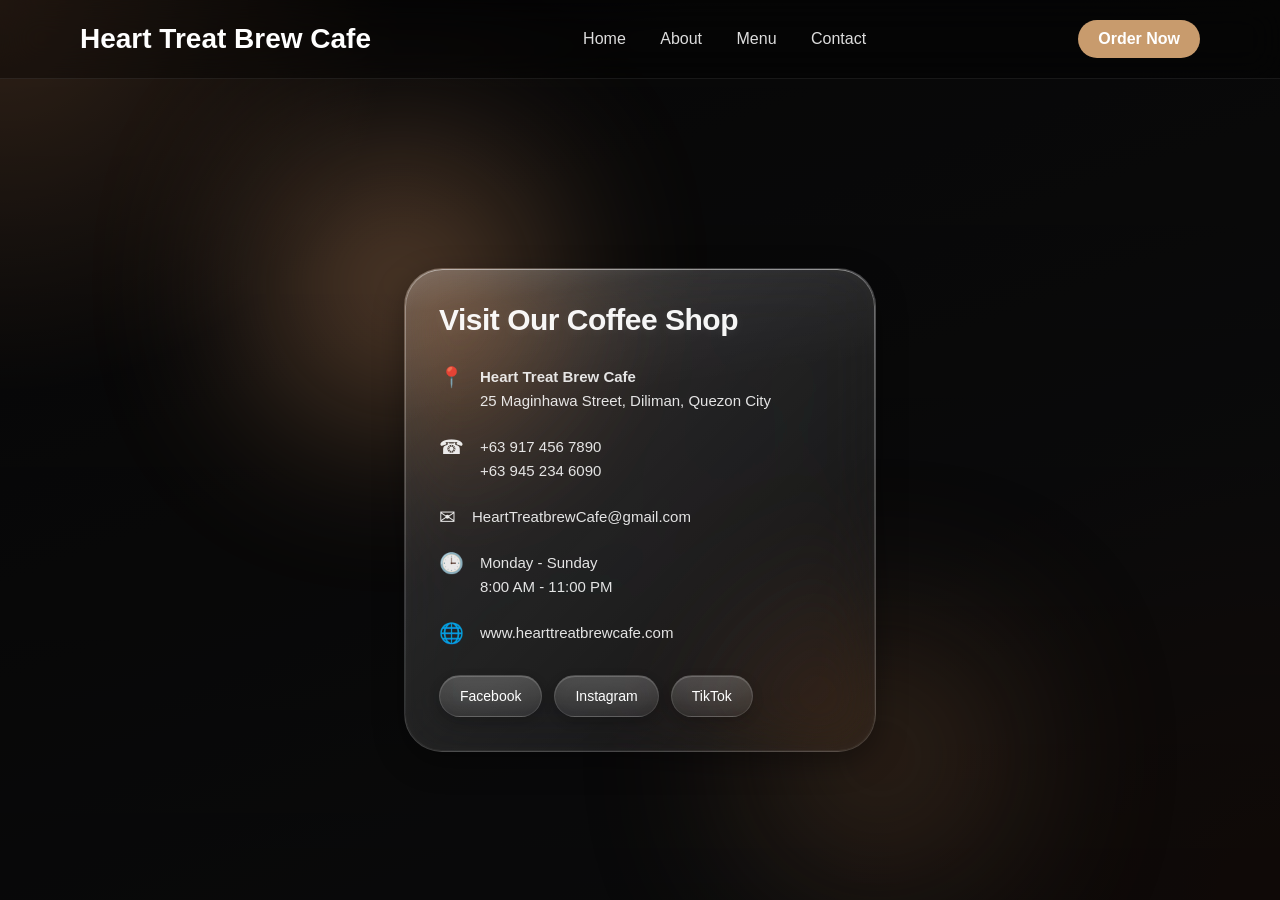
<file: contact.html>
<body>
<!-- BACKGROUND VIDEO -->
<video autoplay muted loop playsinline id="bg-video">
  <source src="YTDown_YouTube_Coffee-shop-promo-video-Sony-a7III-with-_Media_bNbada12iM_001_1080p.mp4" type="video/mp4">
</video>
<div id="loader">
  <div class="spinner"></div>
  <p>Loading...</p>
</div>
<!-- NAVBAR -->
<header>
  <h2>Heart Treat Brew Cafe</h2>

  <nav>
    <a href="index.html">Home</a>
    <a href="about.html">About</a>
    <a href="menu.html">Menu</a>
    <a href="Contact.html">Contact</a>
  </nav>

  <a href="ordernow.html" class="btn">Order Now</a>
</header>

<div class="ios26-wrapper">

  <!-- AMBIENT LIGHT -->
  <div class="ambient ambient-1"></div>
  <div class="ambient ambient-2"></div>

  <!-- IOS 26 GLASS PANEL -->
  <div class="ios26-card">

    <!-- SPECULAR HIGHLIGHT -->
    <div class="specular"></div>

    <!-- NOISE -->
    <div class="noise"></div>

    <h3>Visit Our Coffee Shop</h3>

    <div class="row">
      <span>📍</span>
      <div>
        <p class="title">Heart Treat Brew Cafe</p>
        <p>25 Maginhawa Street, Diliman, Quezon City</p>
      </div>
    </div>

    <div class="row">
      <span>☎</span>
      <div>
        <p>+63 917 456 7890</p>
        <p>+63 945 234 6090</p>
      </div>
    </div>

    <div class="row">
      <span>✉</span>
      <div>
        <p>HeartTreatbrewCafe@gmail.com</p>
      </div>
    </div>

    <div class="row">
      <span>🕒</span>
      <div>
        <p>Monday - Sunday</p>
        <p>8:00 AM - 11:00 PM</p>
      </div>
    </div>

    <div class="row">
      <span>🌐</span>
      <div>
        <p>www.hearttreatbrewcafe.com</p>
      </div>
    </div>

    <!-- IOS STYLE BUTTONS -->
    <div class="socials">
      <a href="https://www.facebook.com/profile.php?id=61574501753547&sk=following">Facebook</a>
      <a href="#">Instagram</a>
      <a href="#">TikTok</a>
    </div>

  </div>
</div>

<style>
/* ===== NAVBAR ===== */

header{
    position:fixed;
    top:0;
    left:0;
    width:100%;

    display:flex;
    justify-content:space-between;
    align-items:center;

    padding:20px 80px;

    background:rgba(0,0,0,0.35);

    backdrop-filter:blur(18px);
    -webkit-backdrop-filter:blur(18px);

    border-bottom:1px solid rgba(255,255,255,0.08);

    z-index:9999;
    
}

header h2{
    color:white;
    font-size:28px;
    font-weight:700;
}

nav a{
    margin:0 15px;

    text-decoration:none;

    color:#ddd;

    font-weight:500;

    transition:.3s;
}

nav a:hover{
    color:#c89b6d;
}

/* BUTTON */

.btn{
    padding:10px 20px;
    background:#c89b6d;
    color:white;

    border-radius:30px;
    text-decoration:none;

    font-weight:600;

    transition:.3s ease;

    border:none;
}

.btn:hover{
    background:#a87e55;
    transform:translateY(-2px);
}

/* MOBILE */

@media(max-width:900px){

    header{
        flex-direction:column;
        gap:15px;
        padding:20px;
    }

    nav{
        display:flex;
        flex-wrap:wrap;
        justify-content:center;
    }

}
/* ===== IOS 26 LIQUID GLASS ===== */

*{
    margin:0;
    padding:0;
    box-sizing:border-box;
}

body{
    min-height:100vh;
    display:flex;
    justify-content:center;
    align-items:center;
    padding-top:120px;
    overflow:hidden;
    font-family:-apple-system,BlinkMacSystemFont,
    "SF Pro Display","Poppins",sans-serif;

    background:
    radial-gradient(circle at top left,
    #6f4e37 0%,
    transparent 25%),

    radial-gradient(circle at bottom right,
    #2d1b14 0%,
    transparent 30%),

    linear-gradient(
    160deg,
    #0f0f10,
    #161617,
    #1f2023
    );

    color:white;
}

/* ===== WRAPPER ===== */

.ios26-wrapper{
    position:relative;
    width:100%;
    max-width:520px;
    padding:24px;
}

/* ===== FLOATING LIGHT BLOBS ===== */

.ambient{
    position:absolute;
    border-radius:50%;
    filter:blur(100px);
    opacity:.45;
    z-index:0;
}

.ambient-1{
    width:240px;
    height:240px;
    background:#ffb37a;

    top:-80px;
    left:-100px;
}

.ambient-2{
    width:220px;
    height:220px;
    background:#8b5e3c;

    right:-90px;
    bottom:-90px;
}

/* ===== MAIN GLASS ===== */

.ios26-card{

    position:relative;
    z-index:2;

    padding:34px;

    border-radius:38px;

    overflow:hidden;

    /* IOS LIQUID GLASS */
    background:
    linear-gradient(
        135deg,
        rgba(255,255,255,0.16),
        rgba(255,255,255,0.03)
    );

    backdrop-filter:
    blur(32px)
    saturate(180%)
    brightness(1.15);

    -webkit-backdrop-filter:
    blur(32px)
    saturate(180%)
    brightness(1.15);

    border:
    1px solid rgba(255,255,255,0.14);

    box-shadow:
    0 10px 30px rgba(0,0,0,.35),

    inset 0 1px 0 rgba(255,255,255,.22),

    inset 0 -1px 0 rgba(255,255,255,.04),

    inset 0 0 18px rgba(255,255,255,.03);

    transition:.4s ease;
}
/* LOADER OVERLAY */
#loader {
  position: fixed;
  inset: 0;
  background: rgba(0,0,0,0.9);
  display: flex;
  flex-direction: column;
  justify-content: center;
  align-items: center;
  z-index: 9999;

  opacity: 0;
  visibility: hidden;
  transition: 0.3s ease;
}

/* SHOW LOADER */
#loader.show {
  opacity: 1;
  visibility: visible;
}

/* SPINNER */
.spinner {
  width: 60px;
  height: 60px;
  border: 5px solid rgba(255,255,255,0.2);
  border-top: 5px solid #c89b6d;
  border-radius: 50%;
  animation: spin 1s linear infinite;
  margin-bottom: 15px;
}

@keyframes spin {
  to { transform: rotate(360deg); }
}

#loader p {
  color: #fff;
  font-size: 14px;
  letter-spacing: 1px;
}

/* ===== REAL IOS DEPTH ===== */

.ios26-card::before{
    content:'';

    position:absolute;
    inset:0;

    border-radius:38px;

    padding:1px;

    background:
    linear-gradient(
    180deg,
    rgba(255,255,255,.35),
    rgba(255,255,255,.02)
    );

    -webkit-mask:
    linear-gradient(#fff 0 0) content-box,
    linear-gradient(#fff 0 0);

    -webkit-mask-composite:xor;
            mask-composite:exclude;

    pointer-events:none;
}

/* ===== SPECULAR LIGHT ===== */

.specular{
    position:absolute;

    top:-120px;
    left:-40px;

    width:180%;
    height:220px;

    background:
    linear-gradient(
    to bottom,
    rgba(255,255,255,.35),
    rgba(255,255,255,.06),
    transparent
    );

    transform:rotate(-8deg);

    opacity:.9;

    pointer-events:none;
}

/* ===== MICRO NOISE ===== */

.noise{
    position:absolute;
    inset:0;

    opacity:.035;

    background-image:
    radial-gradient(#fff 0.5px, transparent 0.5px);

    background-size:4px 4px;

    mix-blend-mode:overlay;

    pointer-events:none;
}

/* ===== TITLE ===== */

h3{
    font-size:30px;
    font-weight:700;

    margin-bottom:28px;

    letter-spacing:-0.5px;

    color:rgba(255,255,255,.96);

    text-shadow:
    0 2px 12px rgba(255,255,255,.08);
}

/* ===== ROWS ===== */

.row{
    display:flex;
    gap:16px;

    margin-bottom:22px;

    align-items:flex-start;
}

.row span{
    font-size:20px;
    opacity:.9;
}

.row p{
    color:rgba(255,255,255,.88);

    line-height:1.6;

    font-size:15px;
}

.title{
    font-weight:600;
    color:white;
}

/* ===== IOS 26 BUTTONS ===== */

.socials{
    display:flex;
    gap:12px;

    margin-top:30px;

    flex-wrap:wrap;
}

.socials a{

    text-decoration:none;

    color:white;

    font-size:14px;
    font-weight:500;

    padding:12px 20px;

    border-radius:999px;

    background:
    linear-gradient(
    180deg,
    rgba(255,255,255,.18),
    rgba(255,255,255,.06)
    );

    border:
    1px solid rgba(255,255,255,.12);

    backdrop-filter:blur(18px);

    -webkit-backdrop-filter:blur(18px);

    box-shadow:
    inset 0 1px 0 rgba(255,255,255,.18),
    0 4px 12px rgba(0,0,0,.18);

    transition:.25s ease;
}

/* IOS HOVER */

.socials a:hover{

    transform:
    translateY(-2px)
    scale(1.02);

    background:
    linear-gradient(
    180deg,
    rgba(255,255,255,.24),
    rgba(255,255,255,.1)
    );
}

/* ===== FLOATING MOTION ===== */

@keyframes liquid{
    0%{
        transform:translateY(0px);
    }

    50%{
        transform:translateY(-6px);
    }

    100%{
        transform:translateY(0px);
    }
}
#bg-video {
    position: fixed;
    top: 0;
    left: 0;

    width: 100%;
    height: 100%;

    object-fit: cover;

    z-index: -1; /* sends it to the back */
}
.ios26-card{
    animation:liquid 7s ease-in-out infinite;
}

body::before {
    content: "";
    position: fixed;
    inset: 0;

    background: rgba(0,0,0,0.55);

    z-index: -1;
}
/* ===== MOBILE ===== */

@media(max-width:600px){

    .ios26-card{
        padding:28px;
        border-radius:30px;
    }

    h3{
        font-size:24px;
    }

}
#bg-video{
    position: fixed;
    top:0;
    left:0;

    width:100%;
    height:100%;

    object-fit:cover;

    z-index:-2;
}

/* DARK OVERLAY */
body::before{
    content:"";
    position:fixed;
    inset:0;

    background:
    linear-gradient(
        rgba(0,0,0,0.55),
        rgba(0,0,0,0.65)
    );

    z-index:-1;
}
</style>
<script>
const loader = document.getElementById("loader");

// show loader on link click
document.querySelectorAll("a").forEach(link => {
  link.addEventListener("click", function(e) {
    const href = this.getAttribute("href");

    // ignore empty or external links if you want
    if (!href || href.startsWith("#")) return;

    e.preventDefault();
    loader.classList.add("show");

    setTimeout(() => {
      window.location.href = href;
    }, 800); // loading time
  });
});

// hide loader when page loads
window.addEventListener("load", () => {
  loader.classList.remove("show");
});
</script>
</body>
</file>
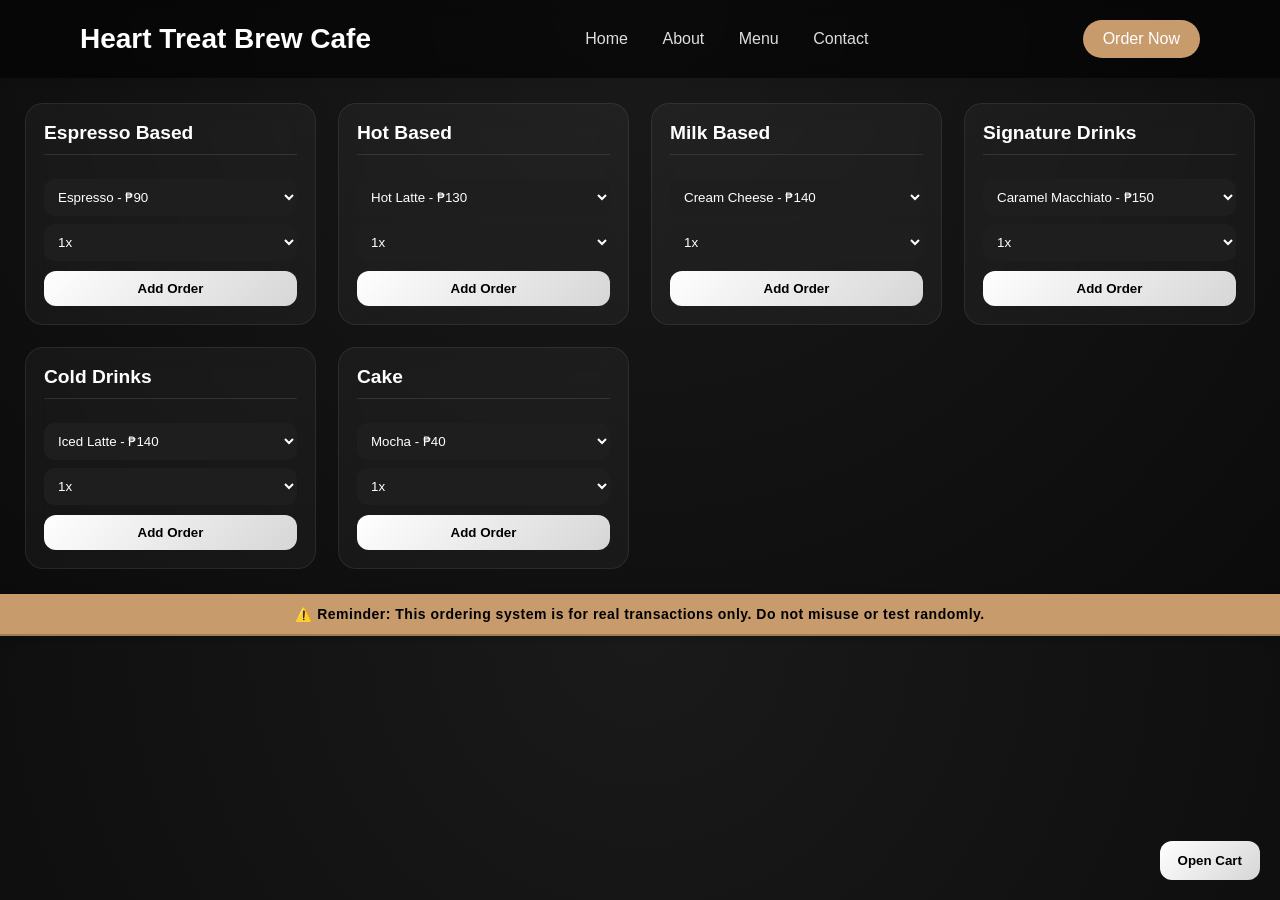
<file: ordernow.html>
<!DOCTYPE html>
<html lang="en">
<head>
<meta charset="UTF-8">
<meta name="viewport" content="width=device-width, initial-scale=1.0">
<header>
  <h2>Heart Treat Brew Cafe</h2>

  <nav>
    <a href="index.html">Home</a>
    <a href="about.html">About</a>
    <a href="menu.html">Menu</a>
    <a href="contact.html">Contact</a>
  </nav>

  <a href="ordernow.html" class="btn">Order Now</a>
</header>


<style>
body {
  margin: 0;
  font-family: 'Segoe UI', sans-serif;
  background: radial-gradient(circle at top, #1a1a1a, #0b0b0b);
  color: #fff;
}

/* NAVBAR */
header {
    display: flex;
    justify-content: space-between;
    align-items: center;
    padding: 20px 80px;
    background: rgba(0,0,0,0.6);
    backdrop-filter: blur(10px);
    position: sticky;
    top: 0;
    z-index: 1000;
    box-shadow: 0 2px 10px rgba(0,0,0,0.05);
}

/* LOGO */
header h2 {
    margin: 0;
    color: #fff;
    font-size: 28px;
}

/* NAV LINKS */
nav a {
    margin: 0 15px;
    text-decoration: none;
    color: #ddd;
    transition: .3s;
    font-weight: 500;
}

nav a:hover {
    color: #c89b6d;
}

/* BUTTON */
.btn {
    padding: 10px 20px;
    background: #c89b6d;
    color: white;
    border-radius: 30px;
    text-decoration: none;
    font-weight: 500;
    transition: 0.3s;
}

.btn:hover {
    background: #a87e55;
}

/* MOBILE */
@media(max-width: 900px) {
    header {
        flex-direction: column;
        gap: 15px;
        padding: 20px;
    }

    nav {
        display: flex;
        flex-wrap: wrap;
        justify-content: center;
    }
}

/* MENU GRID */
.container {
  display: grid;
  grid-template-columns: repeat(auto-fit, minmax(240px, 1fr));
  gap: 22px;
  padding: 25px;
}

/* CARD AESTHETIC */
.card {
  background: rgba(255,255,255,0.04);
  border: 1px solid rgba(255,255,255,0.08);
  border-radius: 18px;
  padding: 18px;
  backdrop-filter: blur(12px);
  transition: 0.25s ease;
}

.card:hover {
  transform: translateY(-5px);
  border-color: rgba(255,255,255,0.2);
}

.card h2 {
  margin-top: 0;
  font-size: 1.2rem;
  border-bottom: 1px solid rgba(255,255,255,0.1);
  padding-bottom: 10px;
}

/* SELECT STYLE */
select {
  width: 100%;
  padding: 10px;
  margin-top: 8px;
  border-radius: 10px;
  border: none;
  background: #1e1e1e;
  color: #fff;
}

/* BUTTONS */
button {
  width: 100%;
  padding: 10px;
  margin-top: 10px;
  border: none;
  border-radius: 12px;
  background: linear-gradient(135deg, #ffffff, #d6d6d6);
  color: #000;
  font-weight: bold;
  cursor: pointer;
  transition: 0.2s;
}

button:hover {
  transform: scale(1.03);
  background: #fff;
}

/* CART PANEL */
.cart {
  position: fixed;
  right: 20px;
  bottom: 20px;
  width: 280px;
  background: rgba(255,255,255,0.06);
  border: 1px solid rgba(255,255,255,0.12);
  backdrop-filter: blur(15px);
  border-radius: 16px;
  padding: 15px;
}

.cart h3 {
  margin-top: 0;
}

.cart-item {
  font-size: 13px;
  padding: 6px 0;
  border-bottom: 1px solid rgba(255,255,255,0.08);
}

.small {
  font-size: 12px;
  opacity: 0.7;
}

/* RECEIPT */
#receipt {
  display: none;
  position: fixed;
  top: 0;
  left: 0;
  width: 100%;
  height: 100%;
  background: rgba(0,0,0,0.75);
  justify-content: center;
  align-items: center;
}

.receipt-box {
  background: #fff;
  color: #000;
  padding: 20px;
  border-radius: 14px;
  width: 320px;
  animation: pop 0.25s ease;
}

@keyframes pop {
  from { transform: scale(0.8); opacity: 0; }
  to { transform: scale(1); opacity: 1; }
}

.receipt-box h2 {
  text-align: center;
  margin-bottom: 10px;
}

.receipt-box p {
  font-size: 14px;
  margin: 5px 0;
}

.close-btn {
  background: #000;
  color: #fff;
}
#receipt {
  display: none;
  position: fixed;
  top: 0;
  left: 0;
  width: 100%;
  height: 100%;
  background: rgba(0,0,0,0.75);
  justify-content: center;
  align-items: center;
  backdrop-filter: blur(6px);
}

/* Receipt Box */
.receipt-box {
  background: linear-gradient(145deg, #ffffff, #f3f3f3);
  color: #111;
  padding: 22px;
  border-radius: 18px;
  width: 340px;
  box-shadow: 0 20px 50px rgba(0,0,0,0.4);
  animation: popIn 0.25s ease;
  font-family: 'Segoe UI', sans-serif;
  position: relative;
}

/* Animation */
@keyframes popIn {
  from {
    transform: scale(0.85);
    opacity: 0;
  }
  to {
    transform: scale(1);
    opacity: 1;
  }
}

/* Title */
.receipt-box h2 {
  text-align: center;
  margin-bottom: 15px;
  font-size: 1.4rem;
  letter-spacing: 1px;
}

/* Items */
#receiptDetails {
  font-size: 14px;
  line-height: 1.6;
  max-height: 250px;
  overflow-y: auto;
  padding-right: 5px;
}

/* Scrollbar styling */
#receiptDetails::-webkit-scrollbar {
  width: 5px;
}

#receiptDetails::-webkit-scrollbar-thumb {
  background: #ccc;
  border-radius: 10px;
}

/* Divider */
.receipt-box hr {
  border: none;
  border-top: 1px dashed #bbb;
  margin: 12px 0;
}

/* Total */
.receipt-box p {
  font-size: 16px;
  text-align: right;
  margin: 10px 0 0;
}

/* Close Button */
.close-btn {
  width: 100%;
  margin-top: 15px;
  padding: 10px;
  border: none;
  border-radius: 12px;
  background: #111;
  color: #fff;
  font-weight: bold;
  cursor: pointer;
  transition: 0.2s ease;
}

.close-btn:hover {
  background: #333;
  transform: scale(1.02);
}

/* Optional receipt feel (dotted paper vibe) */
.receipt-box::before {
  content: "";
  position: absolute;
  top: 10px;
  left: 10px;
  right: 10px;
  bottom: 10px;
  border: 1px dashed rgba(0,0,0,0.15);
  border-radius: 14px;
  pointer-events: none;
}
#receipt {
  display: none;
  position: fixed;
  top: 0;
  left: 0;
  width: 100%;
  height: 100%;
  background: rgba(0,0,0,0.85);
  justify-content: center;
  align-items: center;
  backdrop-filter: blur(8px);
}

/* MAIN CARD */
.receipt-box {
  width: 360px;
  background: #121212;
  color: #fff;
  border-radius: 16px;
  padding: 22px;
  border: 1px solid rgba(255,255,255,0.08);
  box-shadow: 0 20px 60px rgba(0,0,0,0.6);
  font-family: 'Segoe UI', sans-serif;
  animation: pop 0.25s ease;
}

/* HEADER */
.receipt-header {
  text-align: center;
  margin-bottom: 10px;
}

.receipt-header h2 {
  margin: 0;
  font-size: 1.3rem;
}

.receipt-header p {
  margin: 5px 0;
  font-size: 13px;
  color: #aaa;
}

#receiptDate {
  font-size: 11px;
  color: #777;
}

/* DIVIDER */
hr {
  border: none;
  border-top: 1px solid rgba(255,255,255,0.08);
  margin: 12px 0;
}

/* ITEMS */
#receiptDetails {
  font-size: 13px;
  line-height: 1.8;
  max-height: 220px;
  overflow-y: auto;
  padding-right: 5px;
}

.receipt-item {
  display: flex;
  justify-content: space-between;
  padding: 6px 0;
  border-bottom: 1px dashed rgba(255,255,255,0.08);
}

/* TOTAL */
.receipt-total {
  display: flex;
  justify-content: space-between;
  font-size: 16px;
  padding-top: 10px;
}

/* BUTTON */
.close-btn {
  width: 100%;
  margin-top: 15px;
  padding: 10px;
  border-radius: 12px;
  border: none;
  background: #ffffff;
  color: #000;
  font-weight: bold;
  cursor: pointer;
  transition: 0.2s;
}

.close-btn:hover {
  transform: scale(1.02);
  background: #ddd;
}

/* ANIMATION */
@keyframes pop {
  from { transform: scale(0.85); opacity: 0; }
  to { transform: scale(1); opacity: 1; }
}
/* CART */
.cart {
  position: fixed;
  right: -320px;
  bottom: 20px;
  width: 280px;
  max-height: 70vh;          /* 👈 limit height */
  overflow: hidden;          /* prevent outer scroll */
  background: rgba(255,255,255,0.06);
  border: 1px solid rgba(255,255,255,0.12);
  backdrop-filter: blur(15px);
  border-radius: 16px;
  padding: 15px;
  transition: 0.3s ease;
  display: flex;
  flex-direction: column;
}
/* SHOW CART */
.cart.show {
  right: 20px;
}
#cartItems::-webkit-scrollbar {
  width: 5px;
}

#cartItems::-webkit-scrollbar-thumb {
  background: rgba(255,255,255,0.3);
  border-radius: 10px;
}

/* OPEN BUTTON */
.open-cart-btn {
  position: fixed;
  right: 20px;
  bottom: 20px;
  width: auto;
  padding: 12px 18px;
  border-radius: 12px;
}

/* CLOSE BUTTON */
.close-cart-btn {
  width: 35px;
  height: 35px;
  border-radius: 50%;
  float: right;
  background: red;
  color: white;
  margin-top: -5px;
}
/* POPUP NOTIFICATION */
.popup {
  position: fixed;
  top: 20px;
  right: 20px;
  background: #ffffff;
  color: #000;
  padding: 14px 20px;
  border-radius: 14px;
  font-weight: bold;
  box-shadow: 0 10px 30px rgba(0,0,0,0.3);
  transform: translateY(-30px);
  opacity: 0;
  pointer-events: none;
  transition: 0.3s ease;
  z-index: 9999;
}

/* SHOW ANIMATION */
.popup.show {
  transform: translateY(0);
  opacity: 1;
}
/* LOADER OVERLAY */
#loader {
  position: fixed;
  inset: 0;
  background: rgba(0,0,0,0.9);
  display: flex;
  flex-direction: column;
  justify-content: center;
  align-items: center;
  z-index: 9999;

  opacity: 0;
  visibility: hidden;
  transition: 0.3s ease;
}

/* SHOW LOADER */
#loader.show {
  opacity: 1;
  visibility: visible;
}

/* SPINNER */
.spinner {
  width: 60px;
  height: 60px;
  border: 5px solid rgba(255,255,255,0.2);
  border-top: 5px solid #c89b6d;
  border-radius: 50%;
  animation: spin 1s linear infinite;
  margin-bottom: 15px;
}

@keyframes spin {
  to { transform: rotate(360deg); }
}

#loader p {
  color: #fff;
  font-size: 15px;
  letter-spacing: 1px;
  font-weight: 600;
  animation: pulse 1s infinite;
}

@keyframes pulse {
  0% { opacity: 0.5; }
  50% { opacity: 1; }
  100% { opacity: 0.5; }
}
/* RECEIPT */
#receiptNumber{
  text-align:center;
  display:block;
  font-size:28px;
  font-weight:800;
  margin:8px 0;
  letter-spacing:2px;
  color:#fff;
}
.reminder {
  position: sticky;
  top: 0;
  z-index: -1;

  background: #c89b6d;
  color: #000;

  text-align: center;
  padding: 12px 15px;

  font-weight: 700;
  font-size: 14px;
  letter-spacing: 0.5px;

  box-shadow: 0 2px 10px rgba(0, 0, 0, 0.25);

  border-bottom: 2px solid rgba(0,0,0,0.2);
}
.popup {
  position: fixed;
  top: 20px;
  left: 50%;
  transform: translate(-50%, -30px);

  background: linear-gradient(135deg, #ffffff, #f3f3f3);
  color: #111;

  padding: 14px 20px;
  border-radius: 14px;

  font-weight: 600;
  font-size: 14px;
  letter-spacing: 0.3px;

  box-shadow: 0 15px 35px rgba(0,0,0,0.25);

  opacity: 0;
  pointer-events: none;

  transition: all 0.35s ease;
  z-index: 99999;

  border: 1px solid rgba(0,0,0,0.08);
}

/* SHOW ANIMATION */
.popup.show {
  transform: translate(-50%, 0);
  opacity: 1;
}

/* small icon effect */
.popup::before {
  content: "✔";
  margin-right: 8px;
  color: #c89b6d;
  font-weight: bold;
}
#checkoutBtn:disabled {
  background: #555;
  color: #999;
  cursor: not-allowed;
  transform: none;
  opacity: 0.6;
}
#cartItems {
  overflow-y: auto;
  max-height: 45vh;   /* 👈 scroll area */
  padding-right: 5px;
}
.reminder{
  grid-column: 1 / -1;
}
</style>
</head>

<body>
<div id="loader">
  <div class="spinner"></div>
  <p>Loading...</p>
</div>
<div class="container">

  <!-- ESPRESSO -->
  <div class="card">
    <h2>Espresso Based</h2>

    <select id="espresso">
      <option value="Espresso|90">Espresso - ₱90</option>
      <option value="Americano|110">Americano - ₱110</option>
      <option value="Ristretto|100">Ristretto - ₱100</option>
      <option value="Double Espresso|140">Double Espresso - ₱140</option>
      <option value="Flavored Latte|150">Flavored Latte - ₱150</option>
      <option value="Mochacino|130">Mochacino - ₱130</option>
    </select>

    <select id="espressoQty">
      <option value="1">1x</option>
      <option value="2">2x</option>
      <option value="3">3x</option>
      <option value="5">5x</option>
    </select>

    <button onclick="addOrder('espresso')">Add Order</button>
  </div>

<!-- Hot -->
<div class="card">
  <h2>Hot Based</h2>

  <select id="hot">
    <option value="Hot Hot Latte|90">Hot Latte - ₱130</option>
    <option value="Hot Americano|110">Hot Americano - ₱110</option>
    <option value="Hot Spanish Latte|150">Hot Spanish Latte - ₱150</option>
    <option value="Hot Caramel Macchiato|160">Hot Caramel Macchiato - ₱160</option>
    <option value="Hot Cappuccino|130">Hot Cappuccino - ₱130</option>
    <option value="Hot Choco|120">Hot Choco - ₱120</option>
  </select>

  <select id="hotQty">
    <option value="1">1x</option>
    <option value="2">2x</option>
    <option value="3">3x</option>
    <option value="5">5x</option>
  </select>

  <button onclick="addOrder('hot')">Add Order</button>
</div>

  <!-- MILK -->
  <div class="card">
    <h2>Milk Based</h2>

    <select id="milk">
      <option value="Cream Cheese|140">Cream Cheese - ₱140</option>
      <option value="Cappuccino|130">Cappuccino - ₱130</option>
      <option value="Flat White|145">Flat White - ₱145</option>
      <option value="Cafe Latte|150">Cafe Latte - ₱150</option>
      <option value="Espresso Macchiato|175">Espresso Macchiato - ₱175</option>
      <option value="Latte Macchiato|175">Latte Macchiato - ₱165</option>
    </select>

    <select id="milkQty">
      <option value="1">1x</option>
      <option value="2">2x</option>
      <option value="3">3x</option>
      <option value="5">5x</option>
    </select>

    <button onclick="addOrder('milk')">Add Order</button>
  </div>

  <!-- SIGNATURE -->
  <div class="card">
    <h2>Signature Drinks</h2>

    <select id="signature">
      <option value="Caramel Macchiato|150">Caramel Macchiato - ₱150</option>
      <option value="Spanish Latte|160">Spanish Latte - ₱160</option>
      <option value="Mocha|150">Mocha - ₱150</option>
    </select>

    <select id="signatureQty">
      <option value="1">1x</option>
      <option value="2">2x</option>
      <option value="3">3x</option>
      <option value="5">5x</option>
    </select>

    <button onclick="addOrder('signature')">Add Order</button>
  </div>

  <!-- COLD -->
  <div class="card">
    <h2>Cold Drinks</h2>

    <select id="cold">
      <option value="Iced Latte|140">Iced Latte - ₱140</option>
      <option value="Cold Brew|150">Iced Brew - ₱150</option>
      <option value="Iced Americano|120">Iced Americano - ₱120</option>
      <option value="Iced Spanish Latte|170">Iced Spanish Latte - ₱170</option>
      <option value="Iced Tiramisu Latte|250">Iced Tiramisu Latte - ₱250</option>
    </select>

    <select id="coldQty">
      <option value="1">1x</option>
      <option value="2">2x</option>
      <option value="3">3x</option>
      <option value="5">5x</option>
    </select>

    <button onclick="addOrder('cold')">Add Order</button>

    </div>
  <!-- Cake -->
  <div class="card">
    <h2>Cake</h2>

    <select id="cake">
      <option value="Mocha|40">Mocha - ₱40</option>
      <option value="Green Tea|50">Green Tea - ₱50</option>
      <option value="Vanilla|50">Vanilla - ₱50</option>
      <option value="Strawberry|40">Strawberry - ₱40</option>
      <option value="Choco Chip|50">Choco Chip - ₱50</option>
    </select>

    <select id="cakeQty">
      <option value="1">1x</option>
      <option value="2">2x</option>
      <option value="3">3x</option>
      <option value="5">5x</option>
    </select>

    <button onclick="addOrder('cake')">Add Order</button>
  </div>
  </div>
<!-- OPEN CART BUTTON -->
<button class="open-cart-btn" onclick="openCart()">
   Open Cart
</button>
<!-- POPUP -->
<div id="popup" class="popup">
   Added to cart
</div>
<!-- CART -->
<div class="cart" id="cartBox">

  <!-- CLOSE BUTTON -->
  <button class="close-cart-btn" onclick="closeCart()">✖</button>

  <h3> Your Order</h3>

  <div id="cartItems"></div>

  <p class="small">
    Total Items: <span id="totalItems">0</span>
  </p>

  <p>
    <b>Total: ₱<span id="totalPrice">0</span></b>
  </p>

  <button id="checkoutBtn" onclick="checkout()" disabled>Checkout</button>
</div>

<!-- RECEIPT -->
<div id="receipt">
  <div class="receipt-box">

<!-- HEADER -->
<div class="receipt-header">
  <h2>Coffee Shop</h2>
  <p style="text-align: center;">Please proceed to cashier for payment</p>
  <p id="receiptNumber"></p>
  <span id="receiptDate"></span>
</div>
    <hr>

    <!-- ITEMS -->
    <div id="receiptDetails"></div>

    <hr>

    <!-- TOTAL -->
    <div class="receipt-total">
      <div>
        <span>Total</span>
        <b>₱<span id="receiptTotal"></span></b>
      </div>
    </div>

    <button class="close-btn" onclick="closeReceipt()">Order Again</button>

  </div>
</div>
<div class="reminder">
  ⚠️ Reminder: This ordering system is for real transactions only. Do not misuse or test randomly.
</div>
<script>
let cart = [];

function addOrder(category) {
  let itemSelect = document.getElementById(category).value;
  let qty = parseInt(document.getElementById(category + "Qty").value);

  let [name, price] = itemSelect.split("|");
  price = parseInt(price);

  let existing = cart.find(item => item.name === name);

  if (existing) {
    existing.qty += qty;
    showPopup(`${name} now: ${existing.qty}x`);
  } else {
    cart.push({ name, price, qty });
    showPopup(`${qty}x ${name} added to cart`);
  }

  updateCart();
  openCart();
}

/* =========================
   🔥 EDITABLE CART SYSTEM
========================= */

function increaseItem(index) {
  cart[index].qty += 1;
  updateCart();
}

function decreaseItem(index) {
  cart[index].qty -= 1;

  if (cart[index].qty <= 0) {
    cart.splice(index, 1); // remove if 0
  }

  updateCart();
}

function removeItem(index) {
  cart.splice(index, 1);
  updateCart();
}

function updateCart() {
  let cartHTML = "";
  let total = 0;
  let totalItems = 0;

  cart.forEach((item, index) => {
    let itemTotal = item.price * item.qty;
    total += itemTotal;
    totalItems += item.qty;

    cartHTML += `
      <div class="cart-item" style="flex-direction: column; align-items: flex-start; gap: 5px;">
        
        <div style="display:flex; justify-content:space-between; width:100%;">
          <span><b>${item.name}</b></span>
          <span>₱${itemTotal}</span>
        </div>

        <div style="display:flex; gap:8px; align-items:center;">
          <button onclick="decreaseItem(${index})">➖</button>
          <span>${item.qty}x</span>
          <button onclick="increaseItem(${index})">➕</button>
          <button onclick="removeItem(${index})" style="background:red; color:white;">🗑</button>
        </div>

      </div>
    `;
  });

  document.getElementById("cartItems").innerHTML = cartHTML;
  document.getElementById("totalPrice").innerText = total;
  document.getElementById("totalItems").innerText = totalItems;

  updateCheckoutButton();
}

/* =========================
   🧾 RECEIPT
========================= */

function closeReceipt() {
  const receipt = document.getElementById("receipt");

  receipt.style.display = "none";

  // safety reset (prevents glitch/stuck state)
  receipt.style.opacity = "0";
  setTimeout(() => {
    receipt.style.opacity = "1";
  }, 100);
}
// OPEN CART
function openCart() {
  document.getElementById("cartBox").classList.add("show");
}

// CLOSE CART
function closeCart() {
  document.getElementById("cartBox").classList.remove("show");
}
let popupTimeout;

function showPopup(message) {
  const popup = document.getElementById("popup");

  // keep your original style
  popup.innerText = " " + message;

  // reset animation every time
  popup.classList.remove("show");
  void popup.offsetWidth; // restart animation
  popup.classList.add("show");

  // clear old timer so it doesn't stack
  clearTimeout(popupTimeout);

  // consistent duration
  popupTimeout = setTimeout(() => {
    popup.classList.remove("show");
  }, 2000);
}
</script>
<script>
const loader = document.getElementById("loader");

// show loader on link click
document.querySelectorAll("a").forEach(link => {
  link.addEventListener("click", function(e) {
    const href = this.getAttribute("href");

    // ignore empty or external links if you want
    if (!href || href.startsWith("#")) return;

    e.preventDefault();
    document.getElementById("loader").classList.add("show");

    setTimeout(() => {
      window.location.href = href;
    }, 800); // loading time
  });
});

// hide loader when page loads
window.addEventListener("load", () => {
  loader.classList.remove("show");
});
</script>
<script>
function checkout() {

  let receipt = "";
  let total = 0;

  cart.forEach(item => {

    let itemTotal = item.price * item.qty;
    total += itemTotal;

    receipt += `
      <div class="receipt-item">
        <span>${item.name} x${item.qty}</span>
        <span>₱${itemTotal}</span>
      </div>
    `;

  });

  document.getElementById("receiptDetails").innerHTML = receipt;
  document.getElementById("receiptTotal").innerText = total;

  // DATE
  document.getElementById("receiptDate").innerText =
    new Date().toLocaleString();

  // RANDOM 3 DIGIT RECEIPT NUMBER
  const receiptNo =
    Math.floor(100 + Math.random() * 900);

  document.getElementById("receiptNumber").innerText =
    "Receipt No. #" + receiptNo;

  // SHOW RECEIPT
  document.getElementById("receipt").style.display = "flex";

  // CLEAR CART
  cart = [];
  updateCart();
}
function updateCheckoutButton() {
  const btn = document.getElementById("checkoutBtn");

  if (cart.length > 0) { 
    btn.disabled = false;
  } else {
    btn.disabled = true;
  }
}

</script>
</body>
</html>
</file>
